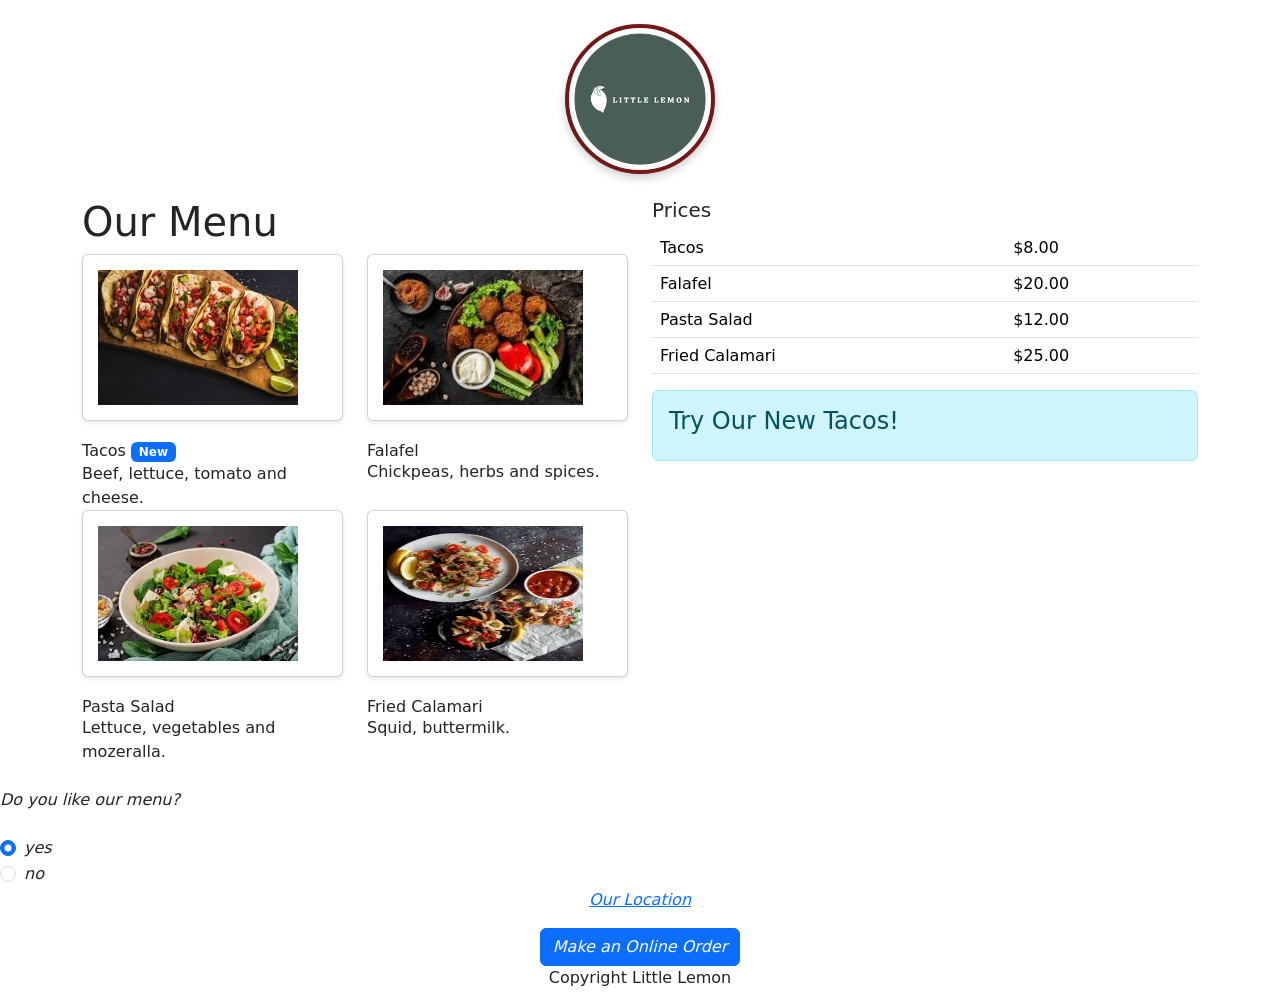
<file: index.html>
<html>
<head>
    <title>Little Lemon</title>
    <link rel="stylesheet" href="limonumun.css">
    <link href="https://cdn.jsdelivr.net/npm/bootstrap@5.3.0/dist/css/bootstrap.min.css" rel="stylesheet">
</head>
<body>
     <div class="logo-wrapper text-center my-4">
        <img src="logo.png" alt="Little Lemon Logo" width="135" height="135" class="custom-logo"/>
     </div>
  <div class="container">
    <div class="row">
        <div class="col-12 col-lg-6">
           <h1>Our Menu</h1>
           <div class="row">
            <div class="col-12 col-lg-6">
              <div class="card">
                <img src="tacos.jpeg" width="200" height="135"/>
                 </div>
                 <div class="card-body">
                  <h6 class="card-title"> Tacos <span class="badge bg-primary">New</span></h6>
                  <p class="card-text">Beef, lettuce, tomato and cheese.</p>
                 </div>
            </div>

            <div class="col-12 col-lg-6">
               <div class="card">
                  <img src="falafel.jpeg" width="200" height="135"/>
                 </div>
                 <div class="card-body">
                  <h6 class="card-title">Falafel</h6>
                  <p class="card-text">Chickpeas, herbs and spices.</p>
                  
                 </div>

            </div>

            <div class="col-12 col-lg-6">
               <div class="card">
                  <img src="salad.jpeg" width="200" height="135"/>
                 </div>
                 <div class="card-body">
                  <h6 class="card-title">Pasta Salad</h6>
                  <p class="card-text">Lettuce, vegetables and mozeralla.</p> 
                 </div>

            </div>

            <div class="col-12 col-lg-6">
               <div class="card">
                  <img src="fried calapari.jpeg" width="200" height="135"/>
                 </div>
                 <div class="card-body">
                  <h6 class="card-title">Fried Calamari</h6>
                  <p class="card-text">Squid, buttermilk.</p>
                 </div>

            </div>
           </div>

                
        </div>
        <div class="col-12 col-lg-6">
          <h5>Prices</h5>
          <table class="table">
            <tr>
                <td>Tacos</td>
                <td>$8.00</td>
            </tr>
            <tr>
                <td>Falafel</td>
                <td>$20.00</td>
            </tr>
            <tr>
                <td>Pasta Salad</td>
                <td>$12.00</td>
            </tr>
            <tr>
                <td>Fried Calamari</td>
                <td>$25.00</td>
            </tr>
          </table>
          <div class="alert alert-info" role="alert">
            <h4 class="alert-heading">Try Our New Tacos!</h4>
          </div>
        </div>
      </div>
    </div>
      <div class="text-style" style="font-style: oblique;">
        <div card class="my-4">
        <p>Do you like our menu?</p>
      </div>

   <div class="form-check">
  <input class="form-check-input" type="radio" name="flexRadioDefault" id="flexRadioDefault1" checked>
  <label class="form-check-label" for="flexRadioDefault1">
    yes
  </label>
</div>
<div class="form-check">
  <input class="form-check-input" type="radio" name="flexRadioDefault" id="flexRadioDefault2">
  <label class="form-check-label" for="flexRadioDefault2">
    no
  </label>
</div>
    <div class="text-center">
    <p>
    <a href="location.html">Our Location</a>
    </p>
    </div>
    <div class="text-center">
        <div button class="btn btn-primary">
            <a href="onlineorder.html" style="color: rgb(252, 255, 251); text-decoration:none;">Make an Online Order</a>
        </div>
    </div>
</body>
</html>
  </div>
    <div class="center-text">
        <p id="copyright">
            Copyright Little Lemon
        </p>
    </div>
</file>
<file: limonumun.css>
body {
     background-color: #baf1be;
}
 h1 {
     color: #721917a0;
 }
 h2 {
     color: #721917a0;

 }
 h3 {
     color: #721917a0;
     
 }
 h4 {
     color: #721917a0;
     
 }
 #logo {
     margin: auto;
      display: block;
 }
#copyright {
    text-align: center;
}
h2 span {
     color: #FA9F42;
     font-size:0.75em ;
}
table {
    width: 100%;
}           
.custom-logo {
  width: 150px;
  height: 150px;
  border-radius: 50%;
  object-fit: cover;
  background-color: white;
  border: 4px solid #721817;
  padding: 5px;
  box-shadow: 0 4px 8px rgba(0, 0, 0, 0.2);
  transition: all 0.3s ease;
  cursor: pointer;
}

.custom-logo:hover {
  transform: scale(1.1);
  box-shadow: 0 8px 16px rgba(0, 0, 0, 0.3);
}
.card {
    background-color: #fff;
    border: 1px solid #ddd;
    border-radius: 5px;
    padding: 15px;
    margin-bottom: 20px;
    box-shadow: 0 2px 4px rgba(0, 0, 0, 0.1);
}   
.card:hover {
    box-shadow: 0 4px 8px rgba(0, 0, 0, 0.2);
    transform: translateY(-5px);
    transition: all 0.3s ease;
}
</file>
